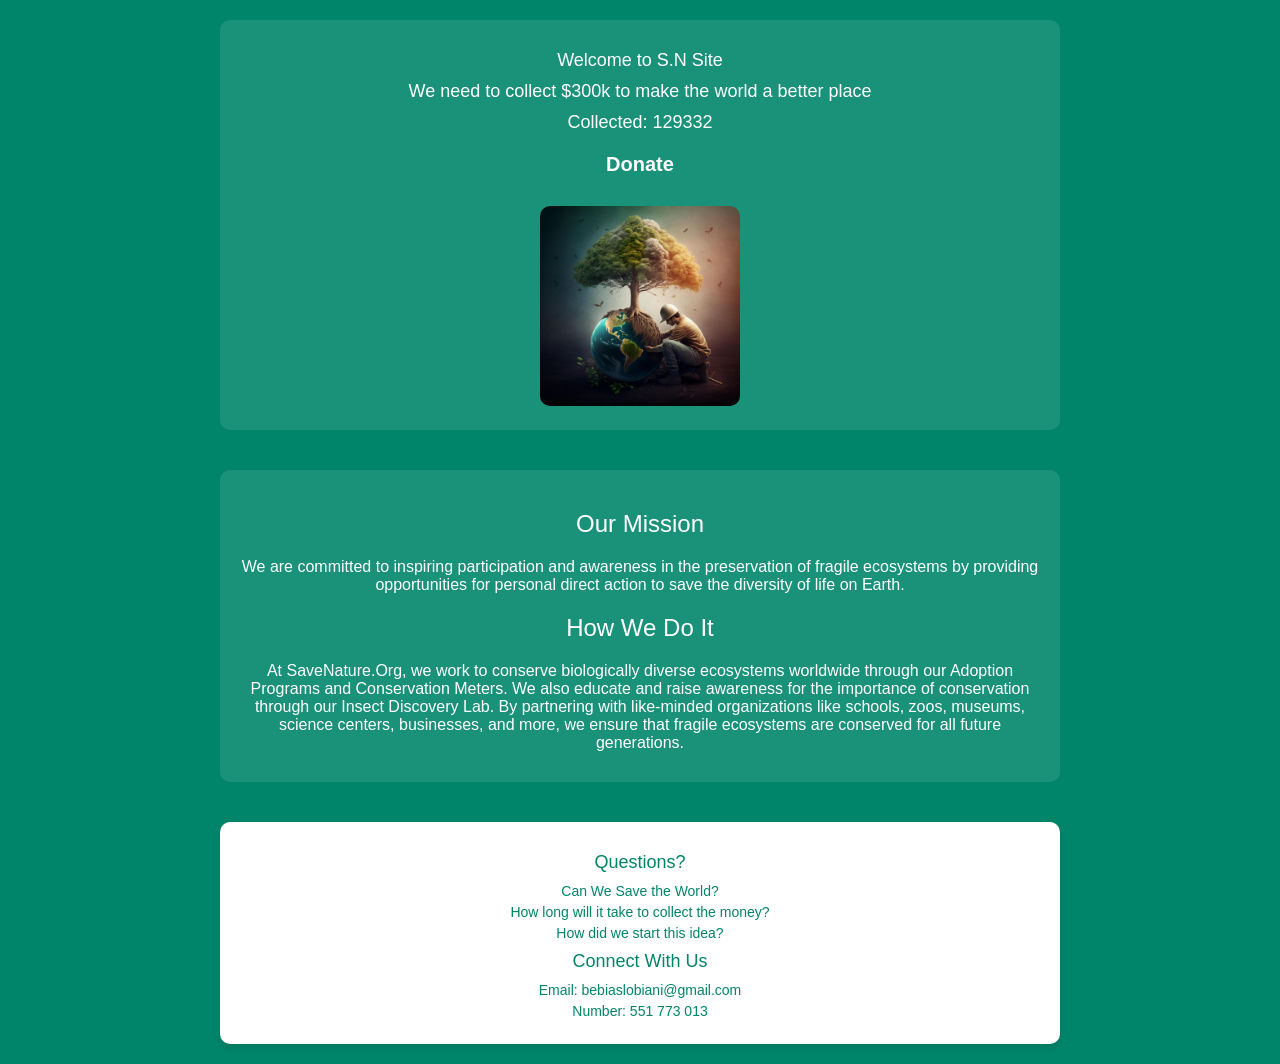
<file: Save Nature 04/index.html>
<!DOCTYPE html>
<html lang="en">
<head>
    <meta charset="UTF-8">
    <meta name="viewport" content="width=device-width, initial-scale=1.0">
    <title>Save Nature</title>
    <link rel="stylesheet" href="style.css">
</head>
<body>
    <div class="content">
        <p class="p">Welcome to S.N Site</p>
        <p class="p">We need to collect $300k to make the world a better place</p>
        <p class="p">Collected: <span id="countlbl">129332</span></p>
        
        <p id="plus" class="p">Donate</p>
        <img src="sn.jpg" id="img" class="img" alt="Save Nature">
    </div>
    
    <div class="content2">
        <p class="header">Our Mission</p>
        <p class="text">We are committed to inspiring participation and awareness in the
        preservation of fragile ecosystems by providing opportunities for
        personal direct action to save the diversity of life on Earth.</p>
        
        <p class="header">How We Do It</p>
        <p class="text">At SaveNature.Org, we work to conserve biologically diverse
        ecosystems worldwide through our Adoption Programs and
        Conservation Meters. We also educate and raise awareness for
        the importance of conservation through our Insect Discovery Lab.
        By partnering with like-minded organizations like schools, zoos,
        museums, science centers, businesses, and more, we ensure that
        fragile ecosystems are conserved for all future generations.</p>
    </div>
    
    <footer>
        <p class="footer-header">Questions?</p>
        <p class="footer-text">Can We Save the World?</p>
        <p class="footer-text">How long will it take to collect the money?</p>
        <p class="footer-text">How did we start this idea?</p>
        
        <p class="footer-header">Connect With Us</p>
        <p class="footer-text">Email: bebiaslobiani@gmail.com</p>
        <p class="footer-text">Number: 551 773 013</p>
    </footer>

    <script src="script.js"></script>
</body>
</html>
</file>
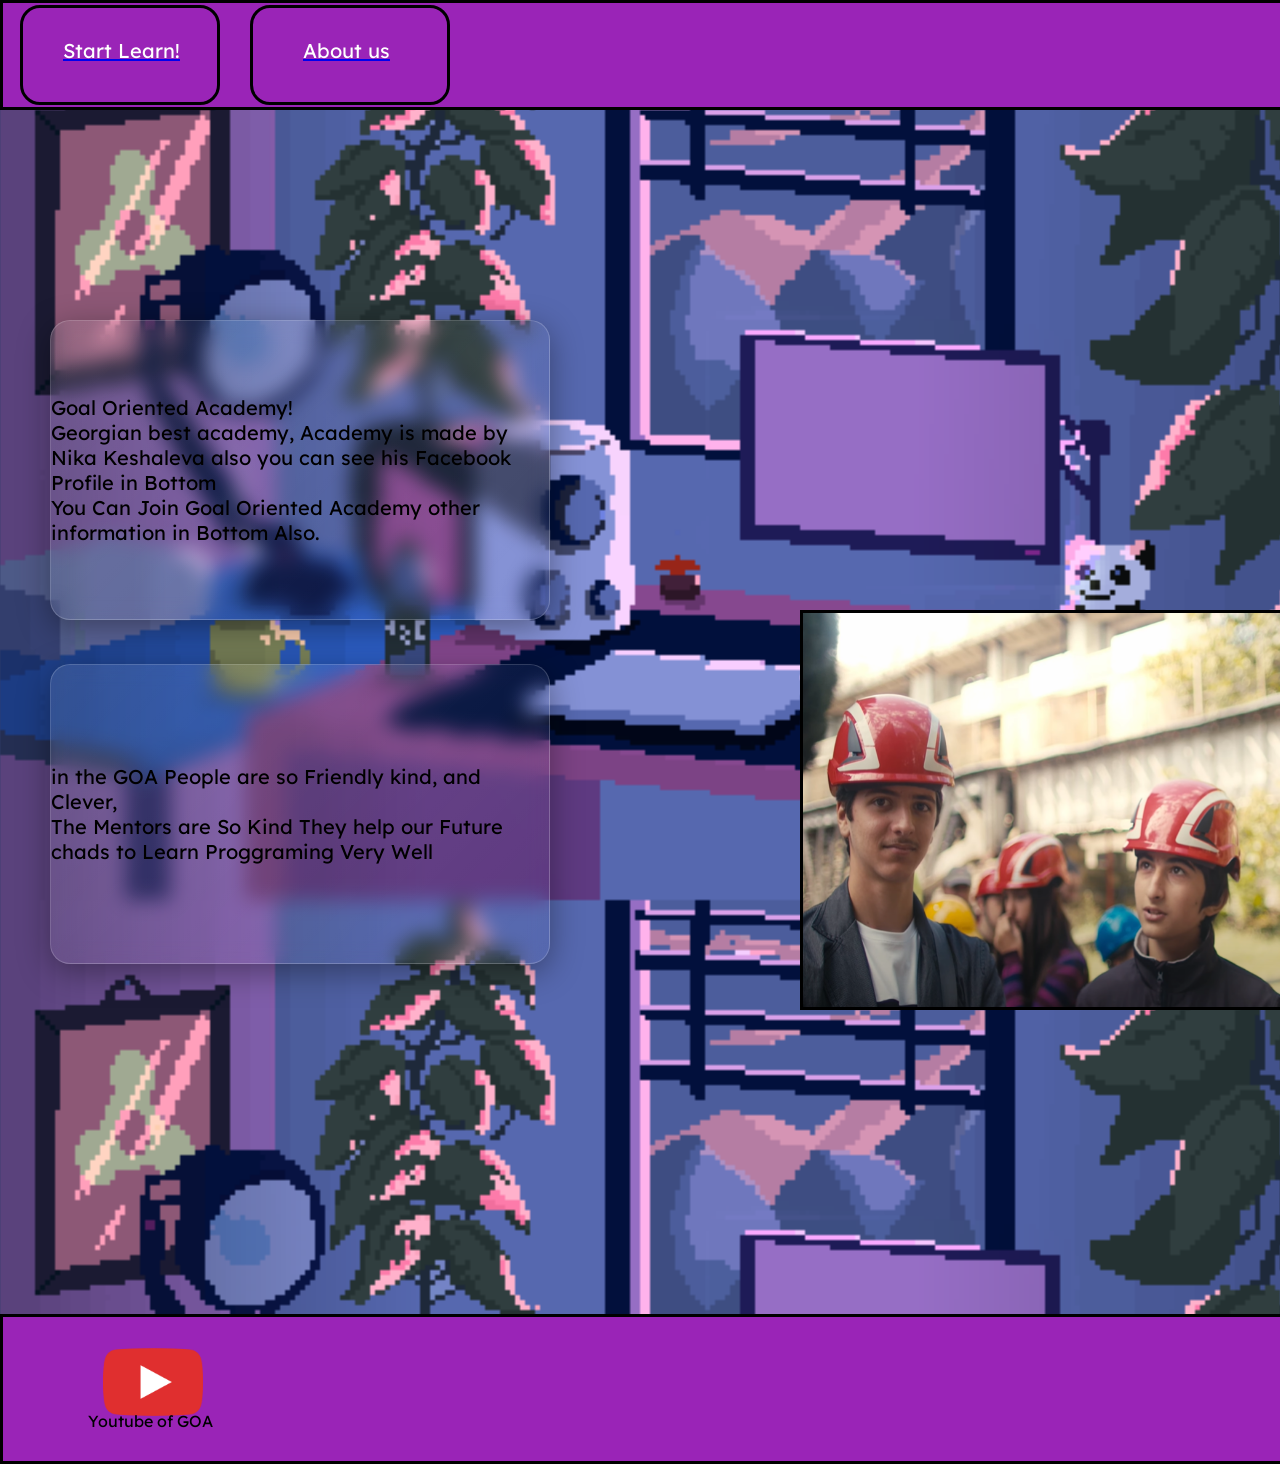
<file: First Project 01/part 1/index.html>
<!DOCTYPE html>
<html lang="en">
<head>
    <meta charset="UTF-8">
    <meta name="viewport" content="width=device-width, initial-scale=1.0">
    <title>Document</title>
    <link rel="stylesheet" href="style.css">
</head>
<body>
    <div class="hd"><header></header></div>
    <a href="http://127.0.0.1:5500/Project%202.0/part%202/index.html"><div class="buttonheader"><p class="start_learn">Start Learn!</p></div></a>
    <a href="http://127.0.0.1:5500/Project%202.0/part%206/index.html"><div class="AboutUsButton"><p class="aboutus">About us</p></div></a>
    <div class="container glass">
        <p class="p1">Goal Oriented Academy!<br>Georgian best academy, Academy is made by Nika Keshaleva also you can see his Facebook Profile in Bottom <br>
        You Can Join Goal Oriented Academy other information in Bottom Also.</p>
    </div>
    <img class="i1" src="img/photo.png">
    <div class="container glass2">
        <p class="p2">in the GOA People are so Friendly kind, and Clever,<br> The Mentors are So Kind They help our Future chads to Learn Proggraming Very Well</p>
    </div>
    <footer><a href="https://www.youtube.com/@Goal_Oriented_Academy__GOA"><img class="you"src="img/you.webp"></a><p class="p3">Youtube of GOA</p></footer>
</body>
</html>
</file>
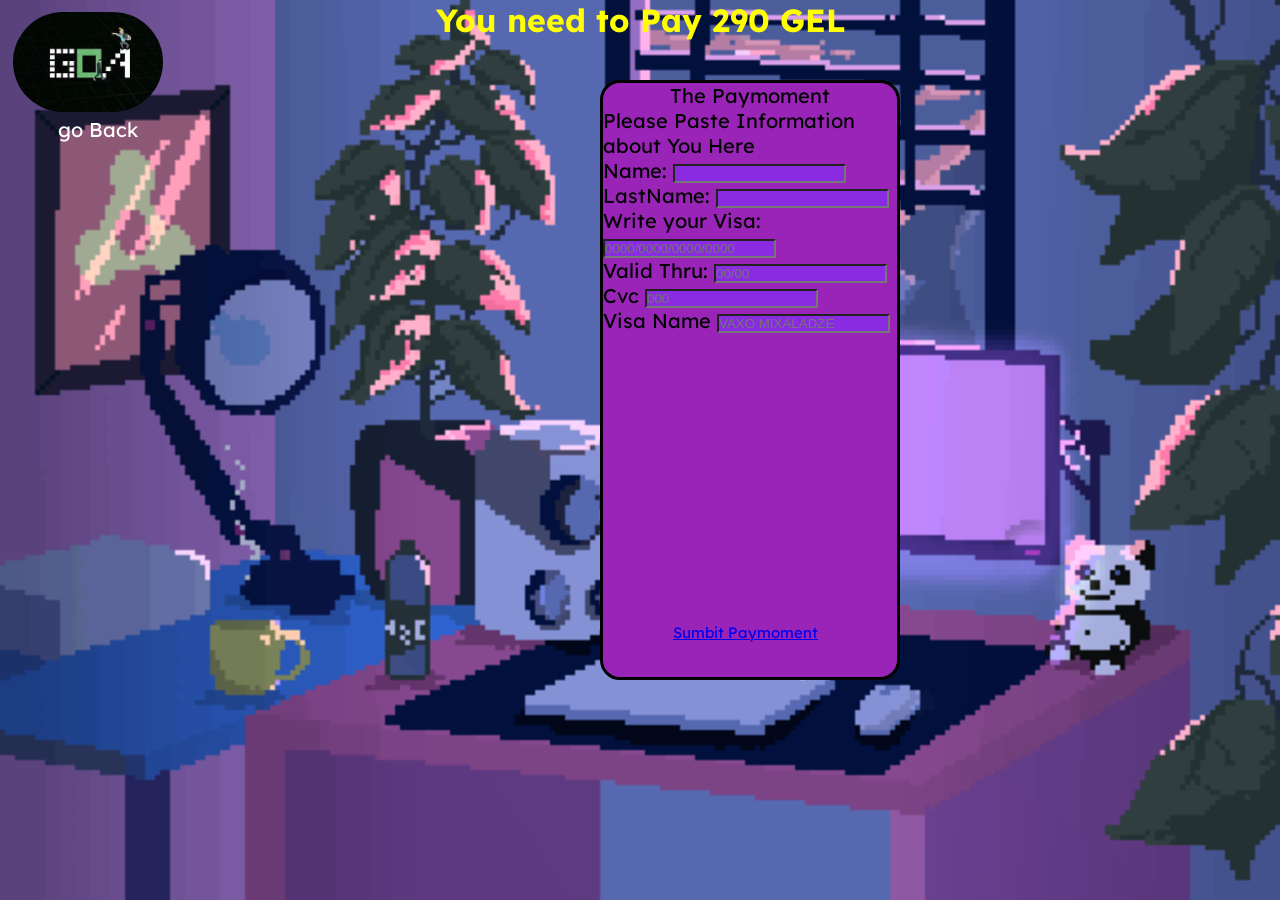
<file: First Project 01/part 2/index.html>
<!DOCTYPE html>
<html lang="en">
<head>
    <meta charset="UTF-8">
    <meta name="viewport" content="width=device-width, initial-scale=1.0">
    <title>Document</title>
    <link rel="stylesheet" href="style.css">
</head>
<body>
    <h1 class="h1" align="center">You need to Pay 290 GEL</h1>
    <div class="paymoment">
        <p align="center">The Paymoment</p>
        <div class="attribution">
            <p class="text">Please Paste Information about You Here</p>
            <form>
              <label for="Name">Name:</label>
             <input  class="purple-label-input" type="text" id="name">
             <br>
             <label for="LastName">LastName:</label>
             <input class="purple-label-input" type="text" id="Lastname">
             <br>
             <label for="Visa">Write your Visa:</label>
             <input class="purple-label-input" type="text" id="Visa" placeholder="0000/0000/0000/0000">
             <br>
             <label for="Valid">Valid Thru:</label>
             <input class="purple-label-input" type="text" id="Valid" placeholder="00/00">
             <br>
             <label for="cvc">Cvc</label>
             <input class="purple-label-input" type="text" id="cvc" placeholder="000">
             <br>
             <lbale for="Visaname">Visa Name</lbale>
             <input class="purple-label-input"type="text" id="Visaname" placeholder="VAXO MIXALADZE">
             <br>
             <div class="Paymoment-button"><a href="http://127.0.0.1:5500/Project%202.0/part%203/index.html">Sumbit Paymoment</a></div>
            </form>

    </div>
    <a href="http://127.0.0.1:5500/Project%202.0/part%201/index.html"><img class="imggoa"src="img/gg.jpeg"></a>
    <p class="BackP"> go Back</p>
</body>
</html>
</file>
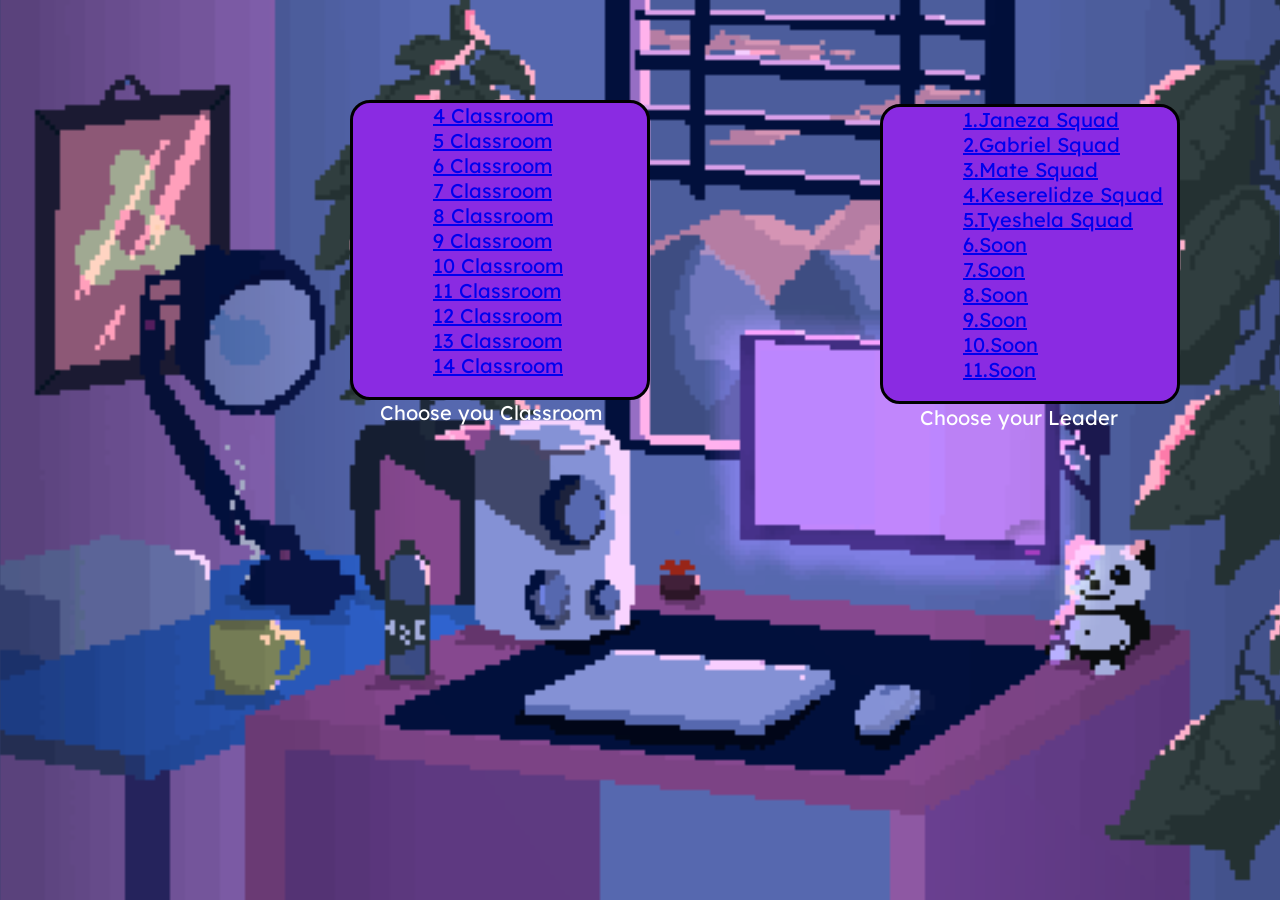
<file: First Project 01/part 4/index.html>
<!DOCTYPE html>
<html lang="en">
<head>
    <meta charset="UTF-8">
    <meta name="viewport" content="width=device-width, initial-scale=1.0">
    <title>Document</title>
    <link rel="stylesheet" href="style.css">
</head>
<body>
    <a href="http://127.0.0.1:5500/Project%202.0/part%205/index.html"><div class="Classroom">
      <p class="p1">4 Classroom</p>
      <p class="p1">5 Classroom</p>
      <p class="p1">6 Classroom</p>
      <p class="p1">7 Classroom</p>
      <p class="p1">8 Classroom</p>
      <p class="p1">9 Classroom</p>
      <p class="p1">10 Classroom</p>
      <p class="p1">11 Classroom</p>
      <p class="p1">12 Classroom</p>
      <p class="p1">13 Classroom</p>
      <p class="p1">14 Classroom</p>
    </div>
  </a>
    <a href="http://127.0.0.1:5500/Project%202.0/part%205/index.html"><div class="Squads">
      <p class="p2">1.Janeza Squad</p>
      <p class="p2">2.Gabriel Squad</p>
      <p class="p2">3.Mate Squad</p>
      <p class="p2">4.Keserelidze Squad</p>
      <p class="p2">5.Tyeshela Squad</p>
      <p class="p2">6.Soon</p>
      <p class="p2">7.Soon</p>
      <p class="p2">8.Soon</p>
      <p class="p2">9.Soon</p>
      <p class="p2">10.Soon</p>
      <p class="p2">11.Soon</p>
    </div>
  </a>
    <p class="ClassChoice">Choose you Classroom</p>
    <p class="SquadChoice">Choose your Leader</p>
</body>
</html>
</file>
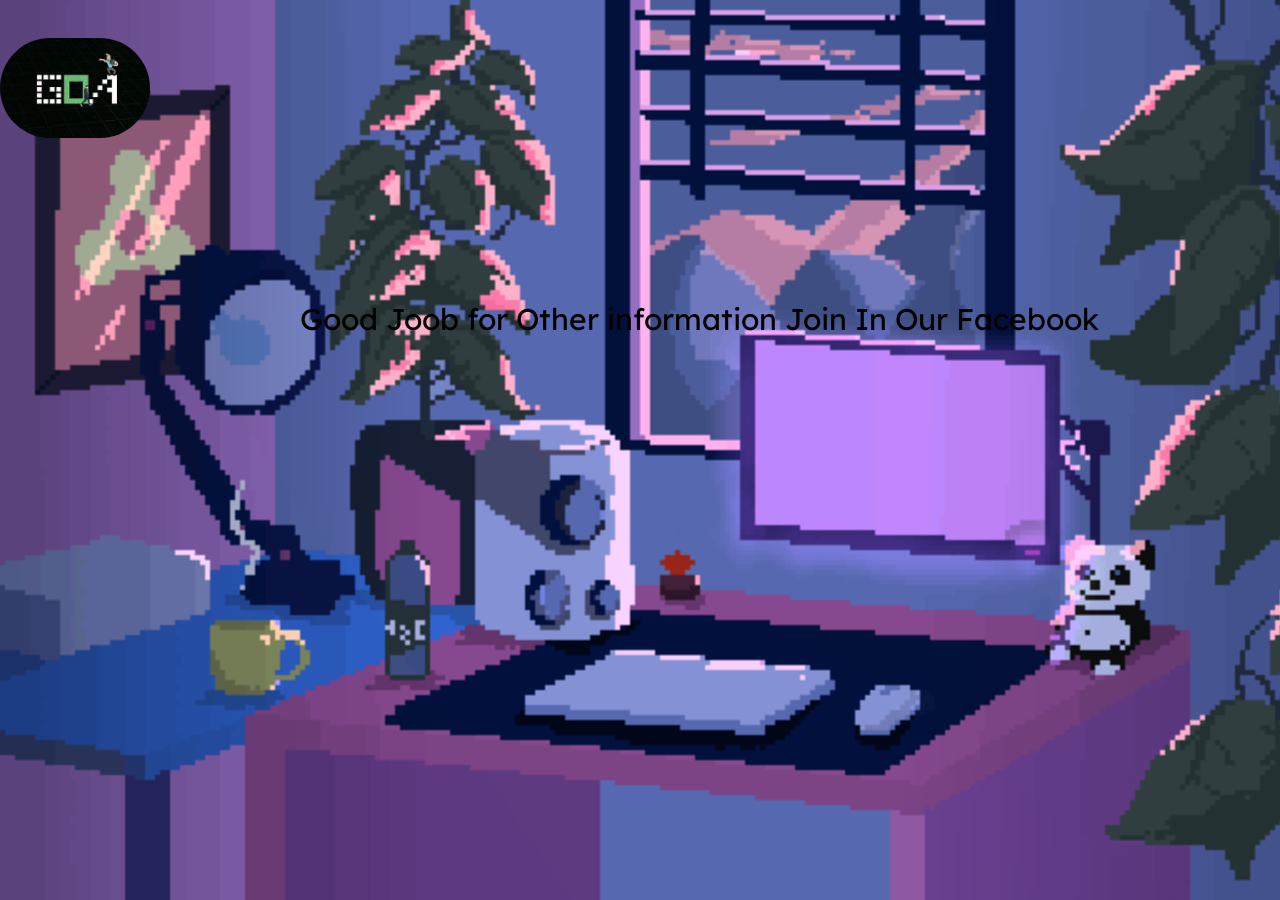
<file: First Project 01/part 5/index.html>
<!DOCTYPE html>
<html lang="en">
<head>
    <meta charset="UTF-8">
    <meta name="viewport" content="width=device-width, initial-scale=1.0">
    <title>Document</title>
    <link rel="stylesheet" href="style.css">
</head>
<body>
    <p>Good Joob for Other information Join In Our Facebook</p>
    <a href="http://127.0.0.1:5500/Project%202.0/part%201/index.html"><img class="goa"src="img/com.jpeg"></a>
   
</body>
</html>
</file>
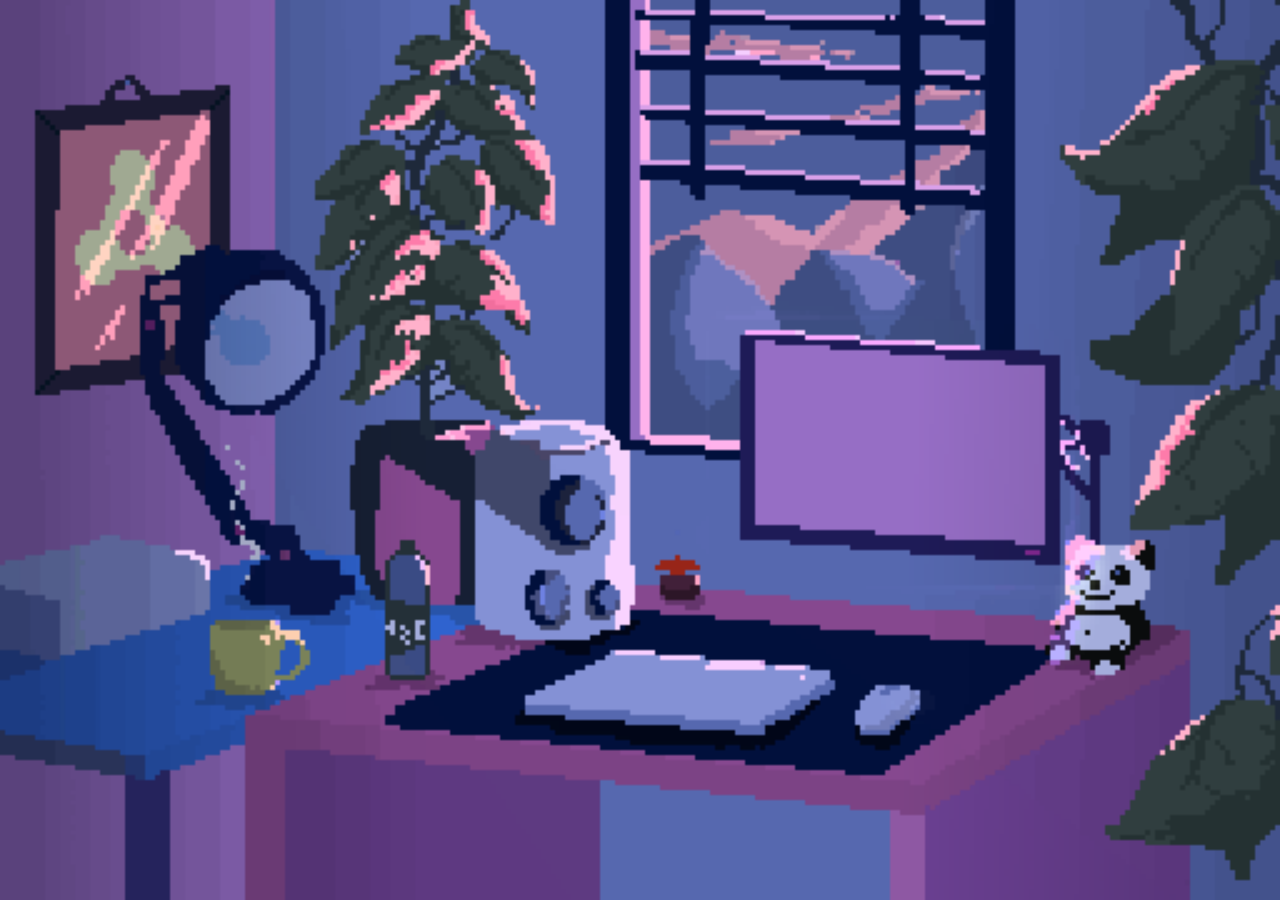
<file: First Project 01/part 6/index.html>
<!DOCTYPE html>
<html lang="en">
<head>
    <meta charset="UTF-8">
    <meta name="viewport" content="width=device-width, initial-scale=1.0">
    <title>Document</title>
    <link rel="stylesheet" href="style.css">
</head>
<body>
    <div class="container">
        
    </div>
</body>
</html>
</file>
<file: Save Nature 04/style.css>
body {
    background-color: #00856A;
    margin: 0;
    font-family: 'Lucida Sans', 'Lucida Sans Regular', 'Lucida Grande', 'Lucida Sans Unicode', Geneva, Verdana, sans-serif;
    color: white;
    display: flex;
    flex-direction: column;
    align-items: center;
    justify-content: center;
    min-height: 100vh;
}

.content, .content2, footer {
    text-align: center;
    max-width: 800px;
    width: 100%;
    margin: 20px;
    padding: 20px;
    background-color: rgba(255, 255, 255, 0.1);
    border-radius: 10px;
}

.p {
    margin: 10px 0;
    font-size: 18px;
}

/* Анимация кнопки Donate */
#plus {
    cursor: pointer;
    margin-top: 20px;
    font-size: 20px;
    font-weight: bold;
    transition: background-color 0.3s ease, transform 0.3s ease;
}

#plus:hover {
    transform: scale(1.1);
}

.img {
    width: 200px;
    height: 200px;
    margin-top: 20px;
    border-radius: 10px;
    transition: transform 0.3s ease;
}

.img:hover {
    transform: scale(1.1);
}

.header {
    font-size: 24px;
    margin: 20px 0;
    color: #ffffff;
}

.text {
    font-size: 16px;
    margin: 10px 0;
}

footer {
    background-color: white;
    color: #00856A;
    position: relative;
    bottom: 0;
    padding: 20px;
    box-shadow: 0 4px 6px rgba(0, 0, 0, 0.1);
    border-radius: 10px;
}

.footer-header {
    font-size: 18px;
    margin: 10px 0;
}

.footer-text {
    font-size: 14px;
    margin: 5px 0;
}

@media (max-width: 768px) {
    .p {
        font-size: 16px;
    }

    #plus {
        font-size: 18px;
    }

    .img {
        width: 150px;
        height: 150px;
    }

    .header {
        font-size: 20px;
    }

    .text {
        font-size: 14px;
    }

    footer {
        padding: 15px;
    }

    .footer-header {
        font-size: 16px;
    }

    .footer-text {
        font-size: 12px;
    }
}

@media (max-width: 480px) {
    .p {
        font-size: 14px;
    }

    #plus {
        font-size: 16px;
    }

    .img {
        width: 120px;
        height: 120px;
    }

    .header {
        font-size: 18px;
    }

    .text {
        font-size: 12px;
    }

    footer {
        padding: 10px;
    }

    .footer-header {
        font-size: 14px;
    }

    .footer-text {
        font-size: 10px;
    }
}
</file>
<file: First Project 01/part 1/style.css>
@import url('https://fonts.googleapis.com/css2?family=Big+Shoulders+Display:wght@300&family=Inter:wght@800&family=Lexend+Deca:wght@100..900&family=Montserrat&family=Oswald&display=swap');
*{
    padding: 0;
    margin: 0;
    box-sizing: border-box;
}

body {
    background-image: url('gif/com.gif');
    background-size: cover;
    height: 100vh;
  
  }
 /* Container and Glass Animation */
.container{
    width: 500px;
    height: 300px;
    
}
.glass{
    background: linear-gradient(135deg, rgba(255, 255, 255, 0.1), rgba(255, 255, 255, 0));
    backdrop-filter: blur(10px);
    border-radius: 20px;
    border:1px solid rgba(255, 255, 255, 0.18);
    box-shadow: 0 8px 32px 0 rgba(0, 0, 0, 0.37);
    position: relative;
    left: 50px;
    top:10px;
    display: flex;
    justify-content: center;
    align-items: center;
    font-size: 20px;
}


  .glass {
    animation: slide-in 0.7s both;
  }
  
  @keyframes slide-in {
    0% {
      transform: translateY(-1000px);
    }
    100% {
      transform: translateY(0);
    }
  }
  /* End of Animations */

  /* Starting Edit Div(Container Glass) */
.p1 {
    font-size: 20px;
    font-family: Lexend Deca;
}
/* end :d */
/* Creating Bottom Part of Our site */
/* Create Class hd = header div */
.hd {
    height: 100vh;
    display: grid;
    grid-template-columns: 500px 500px;
    grid-template-rows: 200px 200px;
    grid-template-areas: 

    ' header header header'
    ' footer footer footer'
   ;
   border: black solid;
    overflow-y:hidden;
   width: 1531px;
   height: 110px;
   background-color:  hsl(288, 67%, 43%);

}

header {
    grid-area: header;
}
footer{
    width: 1531px;
    height: 150px;
    border: solid black;
    background-color: hsl(288, 67%, 43%);
}
.i1 {
    width: 700px;
    height: 400px;
    border: black solid;
    position: relative;
    left:800px
}
/* Creating New Glass */
.container{
    width: 500px;
    height: 300px;
   
 
}
.glass2{
    background: linear-gradient(135deg, rgba(255, 255, 255, 0.1), rgba(255, 255, 255, 0));
    backdrop-filter: blur(10px);
    border-radius: 20px;
    border:1px solid rgba(255, 255, 255, 0.18);
    box-shadow: 0 8px 32px 0 rgba(0, 0, 0, 0.37);
    position: relative;
    left: 50px;
    bottom: 350px;
    display: flex;
    justify-content: center;
    align-items: center;
    font-size: 20px;
    animation: slide-in2 0.7s both;
}

  
  @keyframes slide-in2 {
    0% {
      transform: translateY(+1000px);
    }
    100% {
      transform: translateY(-);
    }
  }

.p2 {
  font-size: 20px;
  font-family: Lexend Deca;
} 
/* Editing Button Youtube and Footer */
.you {
  width: 100px;
  height: 90px;
  position: relative;
  left: 100px;
  top:20px;
  transition: 2s;
}
.you:hover {
   transform: scale(1.1);
}
/* p3 */
.p3 {
  font-family: Lexend Deca;
  position: relative;
  left:85px
}
/* Header edit 2.0 */
.buttonheader {
  border: black solid;
  width: 200px;
  height: 100px;
  border-radius: 20px;
  color: white;
  font-family: Lexend Deca;
  transition: 2s;
  position: relative;
  bottom: 105px;
  left:20px;
  background-color: hsl(288, 67%, 43%);
}
.buttonheader:hover{
  transform: rotate(360deg);
  
}
.start_learn {
  position: relative;
  left:40px;
  top:30px;
  font-size: 20px;
}
.AboutUsButton {
  border: black solid;
  width: 200px;
  height: 100px;
  border-radius: 20px;
  color: white;
  font-family: Lexend Deca;
  transition: 2s;
  position: relative;
  bottom: 205px;
  left:250px;
  background-color: hsl(288, 67%, 43%);
}
.AboutUsButton:hover{
  transform: rotate(360deg);
  
}
.aboutus{
  position: relative;
  left:50px;
  top:30px;
  font-size: 20px;
}
</file>
<file: First Project 01/part 2/style.css>
@import url('https://fonts.googleapis.com/css2?family=Big+Shoulders+Display:wght@300&family=Inter:wght@800&family=Lexend+Deca:wght@100..900&family=Montserrat&family=Oswald&display=swap');
*{
    padding: 0;
    margin: 0;
    box-sizing: border-box;
}

body {
    background-image: url('gif/com.gif');
    background-size: cover;
    height: 100vh;
  
  }

.paymoment {
    width:300px;
    height: 600px;
    border:  solid;
    background-color:  hsl(288, 67%, 43%);
    position: relative;
    left:600px;
    top:40px;
    border-radius: 20px;
    font-size: 20px;
    font-family: Lexend Deca;
}
.h1 {
    font-family: Lexend Deca;
    color: yellow;
}

.purple-label-input{
    background-color: blueviolet;
}
.Paymoment-button{
    font-size: 15px;
    position: relative;
    left:70px;
    top:290px;
   text-decoration: none;
}
.imggoa{
    border-radius: 300px;
    width: 150px;
    height: 100px;
    position: relative;
    right: 590px;
    bottom:340px;
    transition:2s;
}
.imggoa:hover {
    transform: rotate(360deg);
}
.BackP {
    position: relative;
    right: 545px;
    bottom:340px;
    color: white;
}
</file>
<file: First Project 01/part 4/style.css>
@import url('https://fonts.googleapis.com/css2?family=Big+Shoulders+Display:wght@300&family=Inter:wght@800&family=Lexend+Deca:wght@100..900&family=Montserrat&family=Oswald&display=swap');
*{
    padding: 0;
    margin: 0;
    box-sizing: border-box;
}

body {
    background-image: url('gif/com.gif');
    background-size: cover;
    height: 100vh;
  
  }

.Classroom {
    border: solid black;
    width: 300px;
    height: 300px;
    border-radius: 20px;
    position: relative;
    left:350px;
    top:100px;
    background-color: blueviolet;
    font-size: 20px;
    font-family: Lexend Deca;

}

.p1 {
  position: relative;
  left:80px
}

.Squads {
    border: solid black;
    width: 300px;
    height: 300px;
    border-radius: 20px;
    position: relative;
    left:880px;
    bottom:196px;
    background-color: blueviolet;
    font-size: 20px;
    font-family: Lexend Deca;
    
}
.p2 {
    position: relative;
    left:80px
  }
.ClassChoice {
  font-family: Lexend Deca;
  font-size: 20px;
  position: relative;
  left:380px;
  bottom:200px;
  color: White;
  transition: 2s;
}

.SquadChoice {
    font-family: Lexend Deca;
    font-size: 20px;
    position: relative;
    left:920px;
    bottom:220px;
    color: White;
    transition: 2s;
}
.SquadChoice:hover {
    color: rgb(87, 28, 143);

}
.ClassChoice:hover {
    color: rgb(87, 28, 143);
}
</file>
<file: First Project 01/part 5/style.css>
@import url('https://fonts.googleapis.com/css2?family=Big+Shoulders+Display:wght@300&family=Inter:wght@800&family=Lexend+Deca:wght@100..900&family=Montserrat&family=Oswald&display=swap');
*{
    padding: 0;
    margin: 0;
    box-sizing: border-box;
}

body {
    background-image: url('gif/com.gif');
    background-size: cover;
    height: 100vh;
    overflow-x: hidden;
  }
p {
    font-family: Lexend Deca;
    font-size: 30px;
    position: relative;
    left:300px;
    top:300px;
}
.goa{
    border-radius: 300px;
    width: 150px;
    height: 100px;
    position: relative;
  
    transition:2s;
}
.goa:hover {
    transform: rotate(360deg);
}
</file>
<file: First Project 01/part 6/style.css>
@import url('https://fonts.googleapis.com/css2?family=Big+Shoulders+Display:wght@300&family=Inter:wght@800&family=Lexend+Deca:wght@100..900&family=Montserrat&family=Oswald&display=swap');
*{
    padding: 0;
    margin: 0;
    box-sizing: border-box;
}

body {
    background-image: url('gif/com.gif');
    background-size: cover;
    height: 100vh;
    overflow-x: hidden;
}
.container {
    
}
</file>
